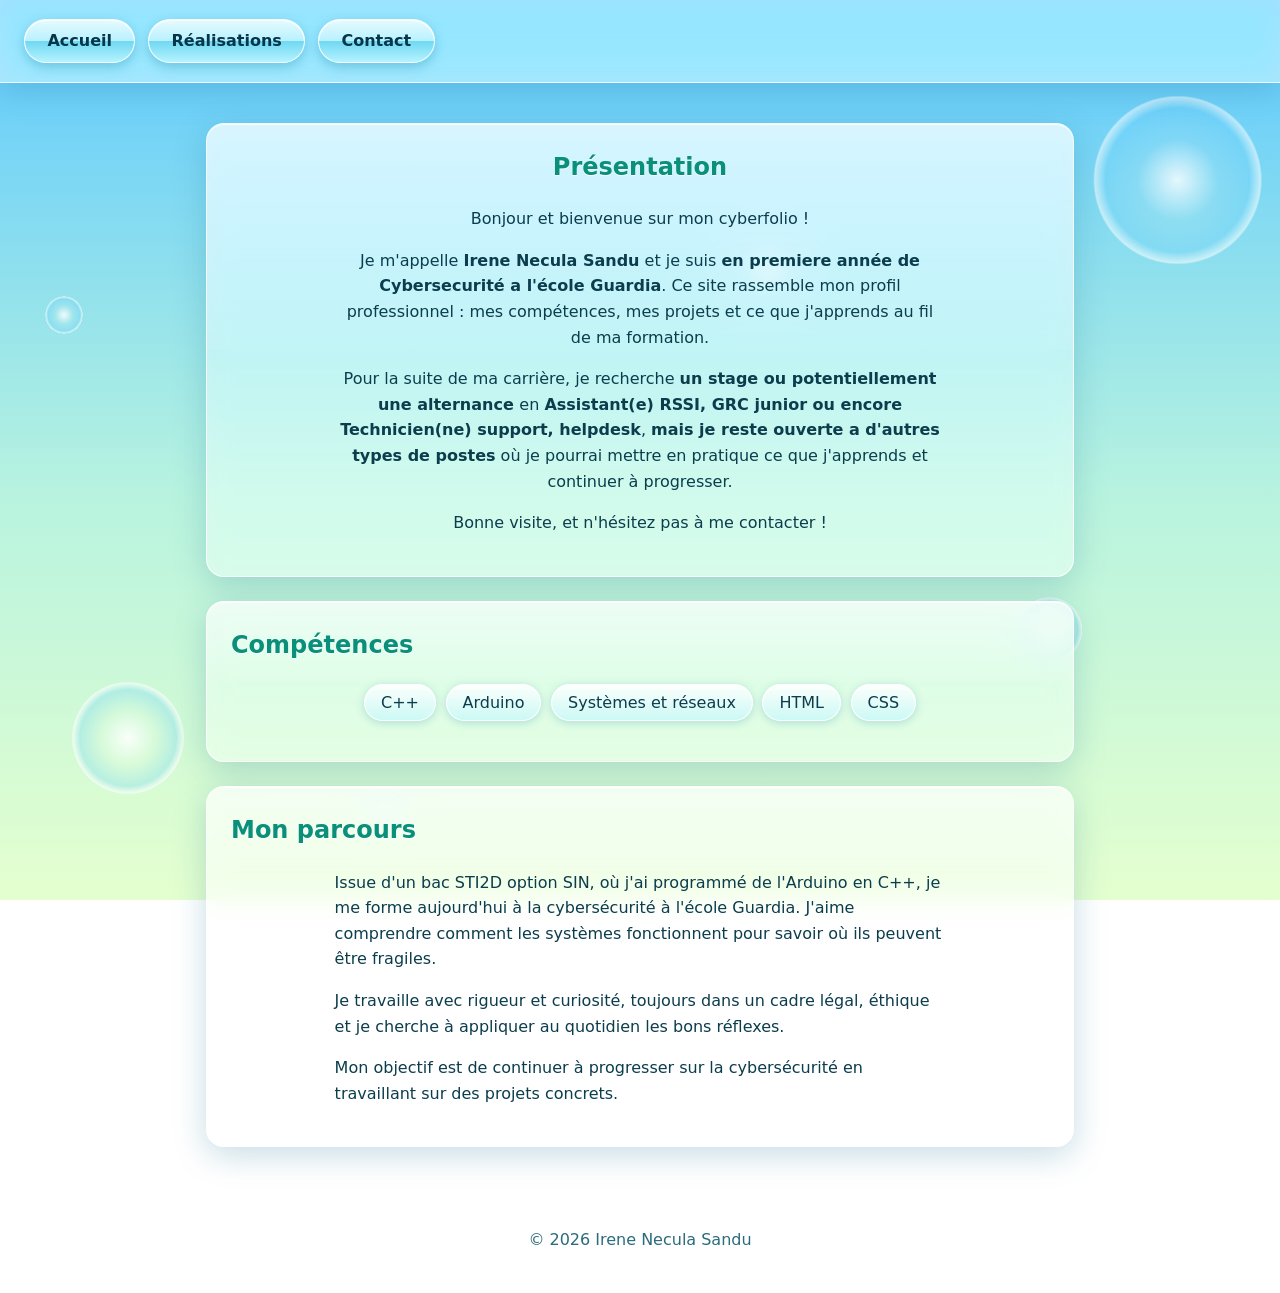
<file: index.html>
<!DOCTYPE html>
<html lang="fr">
<head>
  <meta charset="UTF-8">
  <meta name="viewport" content="width=device-width, initial-scale=1">
  <title>Irene Necula Sandu - Cybersécurité</title>
  <link rel="stylesheet" href="style.css">
  <script src="js/main.js"></script>
</head>

<dialog id="avertissement" aria-labelledby="avert-titre" aria-describedby="avert-texte">
  <p class="avert-etiquette">// ALERTE SYSTÈME</p>
  <h2 id="avert-titre" data-texte="ACCÈS À VOS RISQUES">ACCÈS À VOS RISQUES</h2>
  <p id="avert-texte">
    Vous êtes sur le point d'entrer dans un cyberfolio. Aucun virus ici,
    seulement des pétales, des bulles et une fâcheuse tendance à la bonne humeur.
    Voulez-vous continuer à vos risques et périls ?
  </p>
  <p class="avert-console" id="avert-console" aria-hidden="true"></p>
  <div class="avert-boutons">
    <button type="button" id="avert-oui">Continuer à mes risques et périls</button>
    <button type="button" id="avert-non">Quitter</button>
  </div>
  <p id="avert-refus" role="status" hidden></p>
</dialog>

<body>

  <header>
   
    <nav>
      <ul>
        <li><a href="index.html">Accueil</a></li>
        <li><a href="realisations.html">Réalisations</a></li>
        <li><a href="contact.html">Contact</a></li>
      </ul>
    </nav>
  </header>

  <main>
    <section>
      <h2>Présentation</h2>
      <p>Bonjour et bienvenue sur mon cyberfolio !</p>
    <p>
    Je m'appelle <strong>Irene Necula Sandu</strong> et je suis
    <strong>en premiere année de Cybersecurité a l'école Guardia</strong>.
    Ce site rassemble mon profil professionnel : mes compétences,
    mes projets et ce que j'apprends au fil de ma formation.
    </p>
    <p>
    Pour la suite de ma carrière, je recherche
    <strong>un stage ou potentiellement une alternance </strong> en
    <strong>Assistant(e) RSSI, GRC junior ou encore Technicien(ne) support, helpdesk</strong>,
    <strong>mais je reste ouverte a d'autres types de postes</strong>
    où je pourrai mettre en pratique ce que j'apprends et continuer à progresser.
    </p>
  <p>Bonne visite, et n'hésitez pas à me contacter !</p>
    </section>

    <section>
      <h2>Compétences</h2>
      <ul>
        <li>C++</li>
        <li>Arduino</li>
        <li>Systèmes et réseaux</li>
        <li>HTML</li>
        <li>CSS</li>
      </ul>
    </section>

    <section>
      <h2>Mon parcours</h2>
      <p>Issue d'un bac STI2D option SIN, où j'ai programmé de l'Arduino en C++,
      je me forme aujourd'hui à la cybersécurité à l'école Guardia. J'aime
      comprendre comment les systèmes fonctionnent pour savoir où ils peuvent
      être fragiles.</p>
      <p>Je travaille avec rigueur et curiosité, toujours dans un cadre légal,
      éthique et je cherche à appliquer au quotidien les bons réflexes.</p>
      <p>
      Mon objectif est de continuer à progresser sur
      la cybersécurité en travaillant sur des projets concrets.
      </p>
    </section>
  </main>

  <footer>
    <p>&copy; 2026 Irene Necula Sandu </p>
  </footer>

</body>
</html>

<div class="intro" aria-hidden="true">
  <div class="tourbillon">
    <span class="petale"></span>
    <span class="petale"></span>
    <span class="petale"></span>
    <span class="petale"></span>
    <span class="petale"></span>
    <span class="petale"></span>
    <span class="petale"></span>
    <span class="petale"></span>
    <span class="petale"></span>
    <span class="petale"></span>
    <span class="petale"></span>
    <span class="petale"></span>
    <span class="petale"></span>
    <span class="petale"></span>
    <span class="petale"></span>
    <span class="petale"></span>
    <span class="petale"></span>
    <span class="petale"></span>
    <span class="petale"></span>
    <span class="petale"></span>
    <span class="petale"></span>
    <span class="petale"></span>
    <span class="petale"></span>
    <span class="petale"></span>
  </div>
</div>
</file>
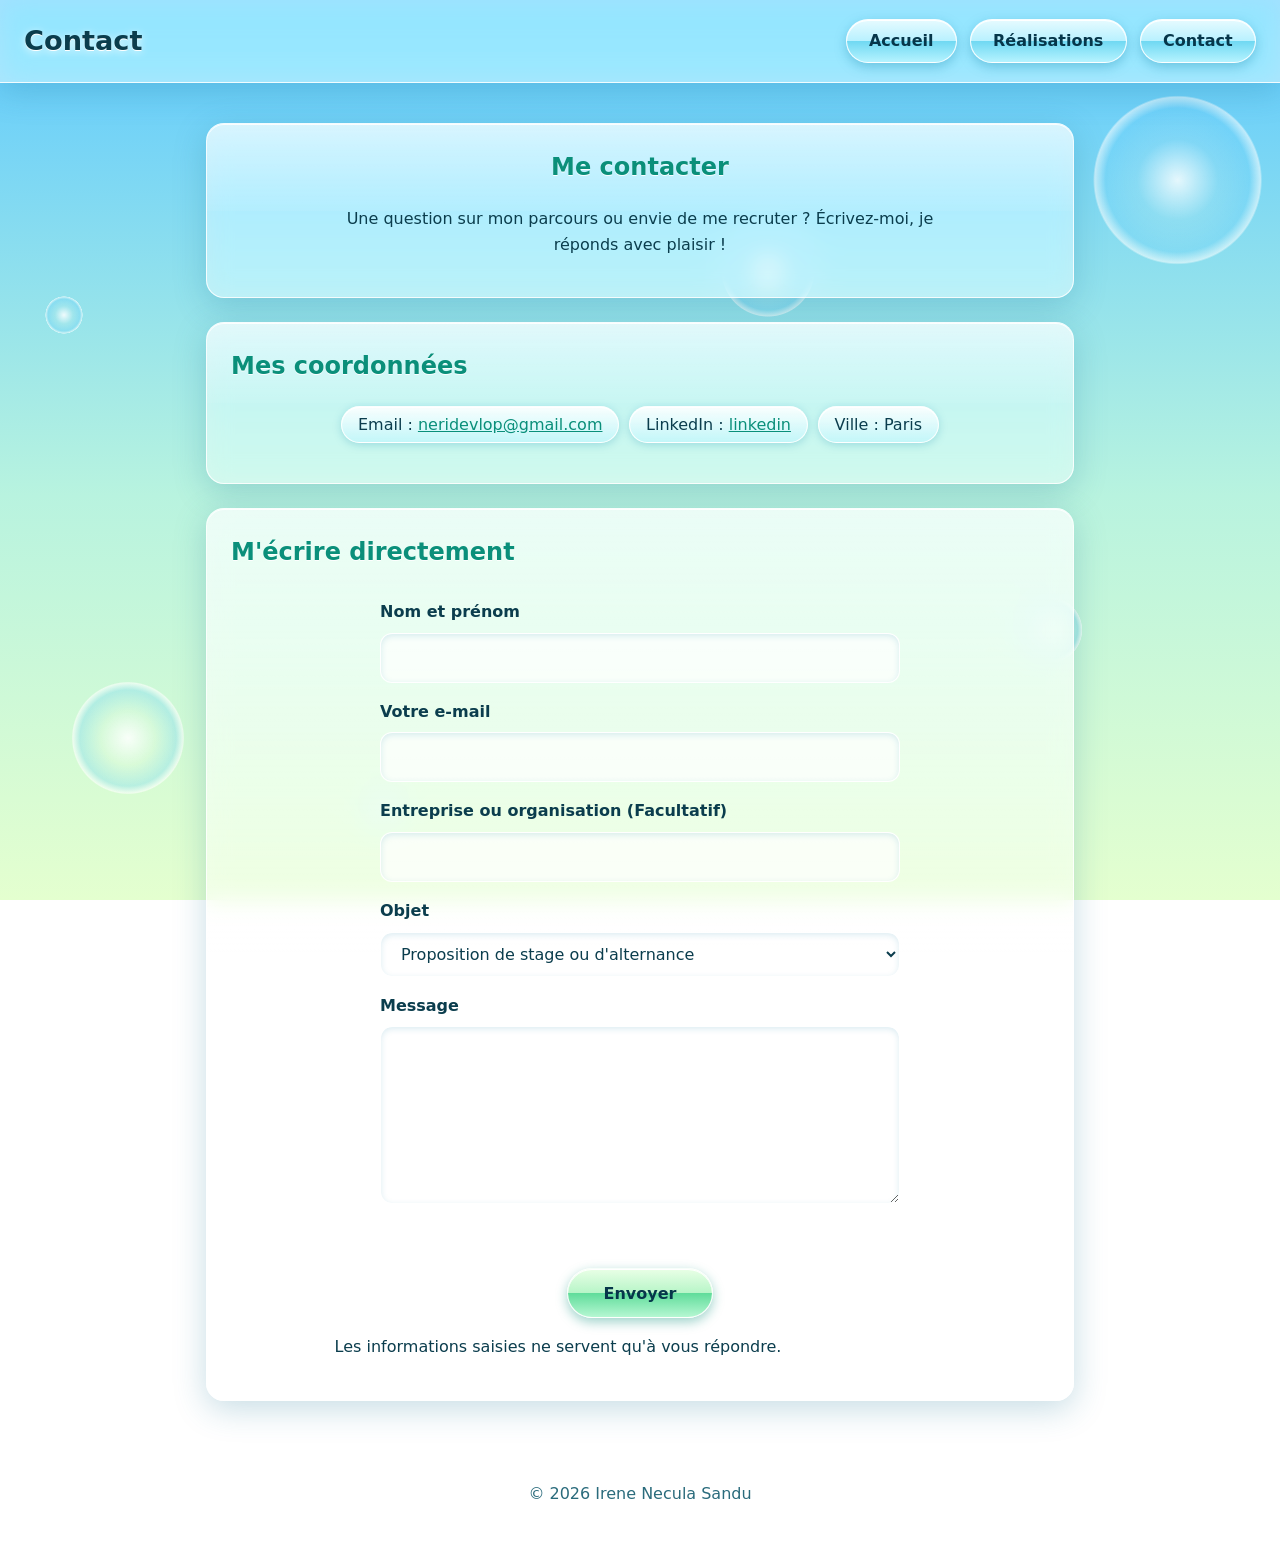
<file: contact.html>
<!DOCTYPE html>
<html lang="fr">
<head>
  <meta charset="UTF-8">
  <meta name="viewport" content="width=device-width, initial-scale=1">
  <title>Contact - Irene NECULA SANDU</title>
  <link rel="stylesheet" href="style.css">
  <script src="js/main.js"></script>
</head>

<body class="interne">

  <div class="intro" aria-hidden="true">
    <div class="tourbillon">
      <span class="petale"></span>
      <span class="petale"></span>
      <span class="petale"></span>
      <span class="petale"></span>
      <span class="petale"></span>
      <span class="petale"></span>
      <span class="petale"></span>
      <span class="petale"></span>
      <span class="petale"></span>
      <span class="petale"></span>
      <span class="petale"></span>
      <span class="petale"></span>
      <span class="petale"></span>
      <span class="petale"></span>
      <span class="petale"></span>
      <span class="petale"></span>
      <span class="petale"></span>
      <span class="petale"></span>
      <span class="petale"></span>
      <span class="petale"></span>
      <span class="petale"></span>
      <span class="petale"></span>
      <span class="petale"></span>
      <span class="petale"></span>
    </div>
  </div>


  <header>
    <h1>Contact</h1>
    <nav>
      <ul>
        <li><a href="index.html">Accueil</a></li>
        <li><a href="realisations.html">Réalisations</a></li>
        <li><a href="contact.html">Contact</a></li>
      </ul>
    </nav>
  </header>

  <main>
    <section>
      <h2>Me contacter</h2>
      <p>Une question sur mon parcours ou envie de me recruter ? Écrivez-moi, je réponds avec plaisir !</p>
    </section>

    <section>
      <h2>Mes coordonnées</h2>
      <ul>
        <li>Email : <a href="mailto:neridevlop@gmail.com">neridevlop@gmail.com</a></li>
        <li>LinkedIn : <a href="https://www.linkedin.com/in/irene-cybdefstudent/?locale=en">linkedin</a></li>
        <li>Ville : Paris</li>
      </ul>
    </section>

    <section>
  <h2>M'écrire directement</h2>
  <form action="https://formspree.io/f/xrpqryka" method="POST">

    <label for="nom">Nom et prénom</label>
    <input type="text" id="nom" name="nom" required autocomplete="name">

    <label for="email">Votre e-mail</label>
    <input type="email" id="email" name="email" required autocomplete="email">

    <label for="organisation">Entreprise ou organisation (Facultatif)</label>
    <input type="text" id="organisation" name="organisation" autocomplete="organization">

    <label for="objet">Objet</label>
    <select id="objet" name="objet">
      <option value="Proposition de stage ou alternance">Proposition de stage ou d'alternance</option>
      <option value="Proposition d'emploi">Proposition d'emploi</option>
      <option value="Question sur mon parcours">Question sur mon parcours</option>
      <option value="Autre">Autre</option>
    </select>

    <label for="message">Message</label>
    <textarea id="message" name="message" rows="6" required></textarea>

    <!-- Champ piège anti-spam : les humains ne le voient pas -->
    <div class="piege" aria-hidden="true">
      <label for="gotcha">Ne pas remplir</label>
      <input type="text" id="gotcha" name="_gotcha" tabindex="-1" autocomplete="off">
    </div>
      <p id="retour" role="status"></p>
      <button type="submit">Envoyer</button>
    </form>
    <p>Les informations saisies ne servent qu'à vous répondre.</p>
  </section>


  </main>

  <footer>
    <p>&copy; 2026 Irene Necula Sandu </p>
  </footer>

</body>
</html>
</file>
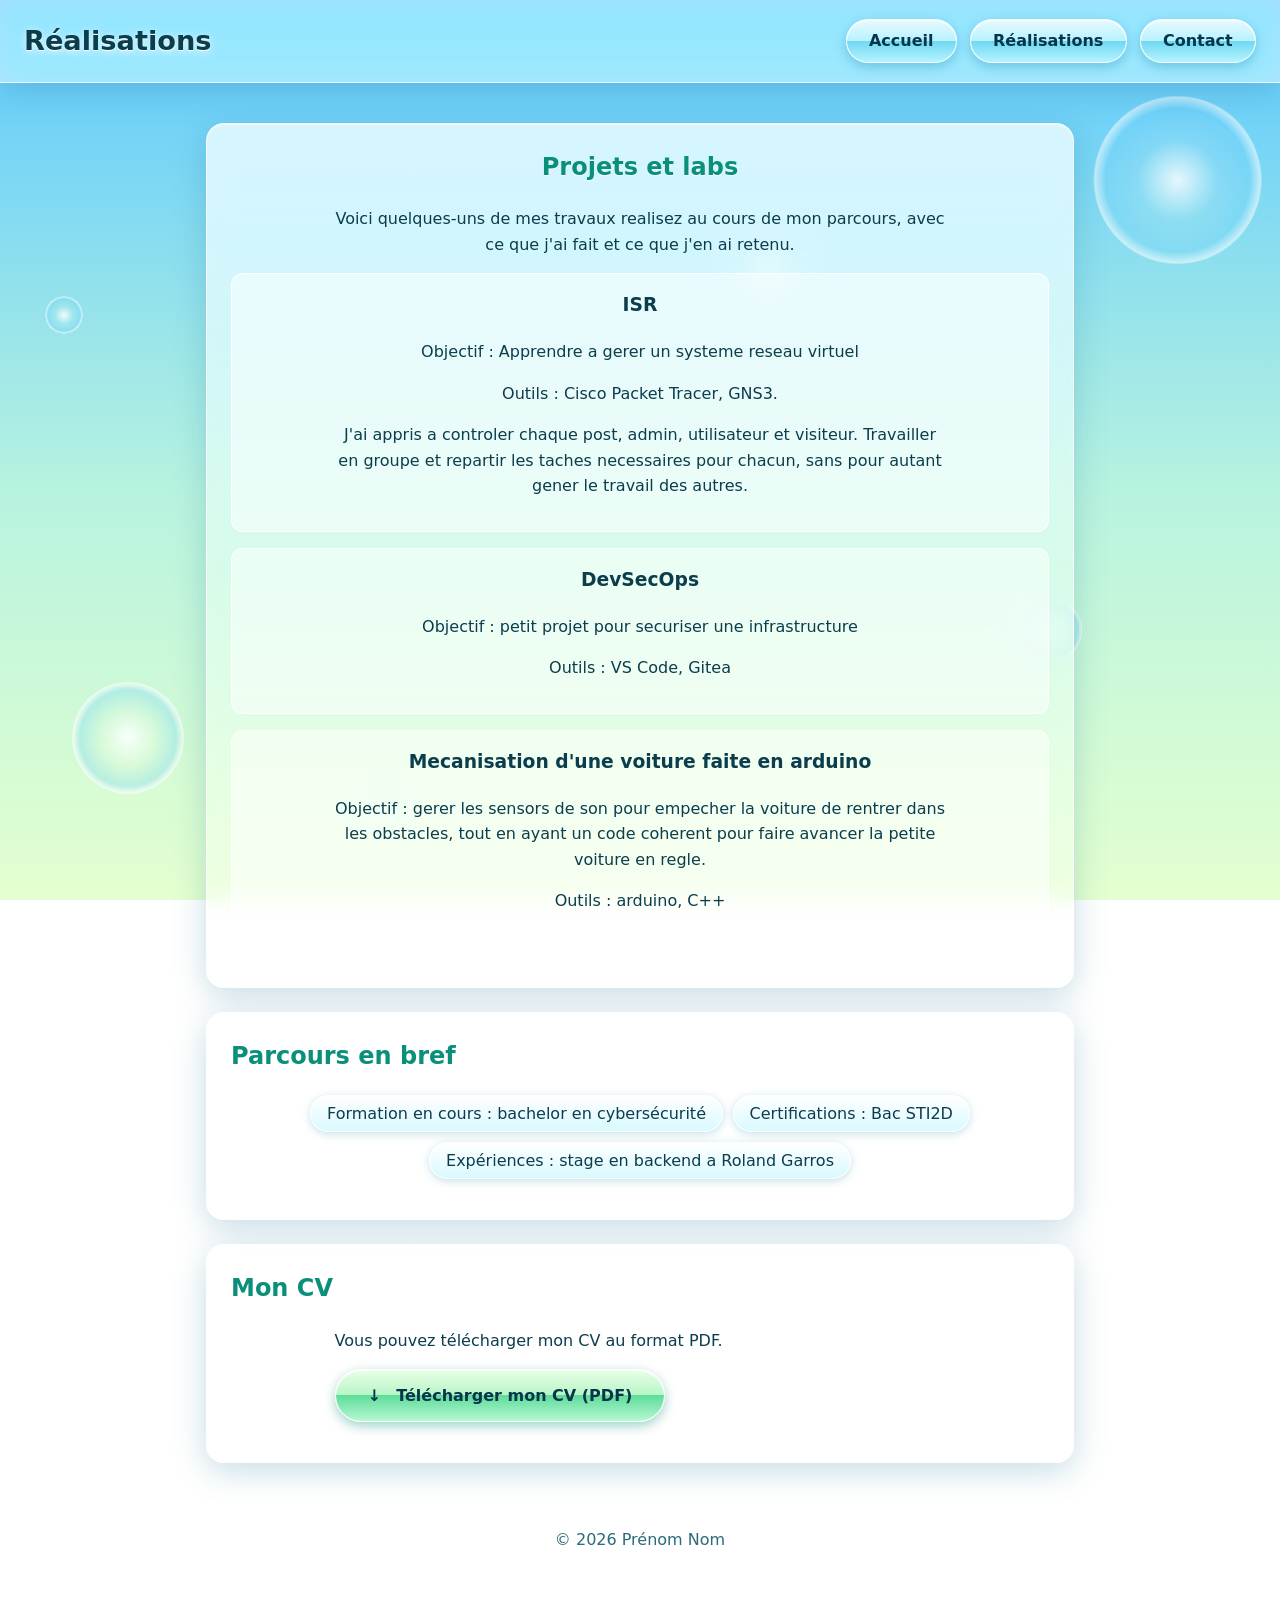
<file: realisations.html>
<!DOCTYPE html>
<html lang="fr">
<head>
  <meta charset="UTF-8">
  <meta name="viewport" content="width=device-width, initial-scale=1">
  <title>Réalisations - Irene NECULA SANDU</title>
  <link rel="stylesheet" href="style.css">
  <script src="js/main.js"></script>
</head>

<body class="interne">

  <div class="intro" aria-hidden="true">
    <div class="tourbillon">
      <span class="petale"></span>
      <span class="petale"></span>
      <span class="petale"></span>
      <span class="petale"></span>
      <span class="petale"></span>
      <span class="petale"></span>
      <span class="petale"></span>
      <span class="petale"></span>
      <span class="petale"></span>
      <span class="petale"></span>
      <span class="petale"></span>
      <span class="petale"></span>
      <span class="petale"></span>
      <span class="petale"></span>
      <span class="petale"></span>
      <span class="petale"></span>
      <span class="petale"></span>
      <span class="petale"></span>
      <span class="petale"></span>
      <span class="petale"></span>
      <span class="petale"></span>
      <span class="petale"></span>
      <span class="petale"></span>
      <span class="petale"></span>
    </div>
  </div>


  <header>
    <h1>Réalisations</h1>
    <nav>
      <ul>
        <li><a href="index.html">Accueil</a></li>
        <li><a href="realisations.html">Réalisations</a></li>
        <li><a href="contact.html">Contact</a></li>
      </ul>
    </nav>
  </header>

  <main>
    <section>
      <h2>Projets et labs</h2>
      <p>Voici quelques-uns de mes travaux realisez au cours de mon parcours, avec ce que j'ai fait et ce que j'en ai retenu.</p>

      <article>
        <h3> ISR </h3>
        <p>Objectif : Apprendre a gerer un systeme reseau virtuel</p>
        <p>Outils : Cisco Packet Tracer, GNS3. </p>
        <p>J'ai appris a controler chaque post, admin, utilisateur et visiteur. 
            Travailler en groupe et repartir les taches necessaires pour chacun,
            sans pour autant gener le travail des autres. </p>
    
      </article>

      <article>
        <h3>DevSecOps</h3>
        <p>Objectif : petit projet pour securiser une infrastructure</p>
        <p>Outils : VS Code, Gitea </p>
        <p></p>
       
      </article>

      <article>
        <h3>Mecanisation d'une voiture faite en arduino</h3>
        <p>Objectif : gerer les sensors de son pour empecher la voiture de rentrer dans les obstacles, 
          tout en ayant un code coherent pour faire avancer la petite voiture en regle.</p>
        <p>Outils : arduino, C++ </p>
        <p></p>
      </article>
    </section>

    <section>
      <h2>Parcours en bref</h2>
      <ul>
        <li>Formation en cours : bachelor en cybersécurité</li>
        <li>Certifications : Bac STI2D</li>
        <li>Expériences : stage en backend a Roland Garros </li>
      </ul>
    </section>

    <section>
  <h2>Mon CV</h2>
  <p>Vous pouvez télécharger mon CV au format PDF.</p>
  <p>
    <a class="bouton-cv" href="https://canva.link/r7lfx9baremulqx" download type="application/pdf">
      Télécharger mon CV (PDF)
    </a>
  </p>
   </section>
  

  <footer>
    <p>&copy; 2026 Prénom Nom</p>
  </footer>

</body>
</html>
</file>
<file: style.css>
/* Style Frutiger Aero pour tout le site */

:root {
  --texte: #0b3d4d;
  --accent: #0a8f7a;
  --ciel-haut: #5cc8ff;
  --ciel-milieu: #b8f3df;
  --ciel-bas: #e4ffcf;
  --verre: rgba(255, 255, 255, 0.45);
  --verre-bord: rgba(255, 255, 255, 0.85);
  --ombre: 0 8px 32px rgba(31, 120, 150, 0.25);
}

/* ===== Base ===== */
* {
  box-sizing: border-box;
}

html {
  scroll-behavior: smooth;
}

body {
  margin: 0;
  min-height: 100vh;
  font-family: "Segoe UI", system-ui, -apple-system, Roboto, sans-serif;
  line-height: 1.6;
  color: var(--texte);
  background: linear-gradient(180deg, var(--ciel-haut) 0%, var(--ciel-milieu) 55%, var(--ciel-bas) 100%) fixed;
}

/* ===== Bulles brillantes qui flottent en fond ===== */
body::before,
body::after {
  content: "";
  position: fixed;
  inset: 0;
  z-index: -1;
  pointer-events: none;
}

body::before {
  background:
    radial-gradient(circle 60px at 10% 82%, rgba(255,255,255,0.85) 0, rgba(255,255,255,0.1) 45%, rgba(110,210,255,0.3) 80%, rgba(255,255,255,0.6) 92%, transparent 94%),
    radial-gradient(circle 35px at 82% 70%, rgba(255,255,255,0.85) 0, rgba(255,255,255,0.1) 45%, rgba(110,210,255,0.3) 80%, rgba(255,255,255,0.6) 92%, transparent 94%),
    radial-gradient(circle 90px at 92% 20%, rgba(255,255,255,0.8) 0, rgba(255,255,255,0.08) 45%, rgba(110,210,255,0.25) 80%, rgba(255,255,255,0.55) 92%, transparent 94%);
  animation: flotter 9s ease-in-out infinite;
}

body::after {
  background:
    radial-gradient(circle 25px at 30% 90%, rgba(255,255,255,0.85) 0, rgba(255,255,255,0.1) 45%, rgba(110,210,255,0.3) 80%, rgba(255,255,255,0.6) 92%, transparent 94%),
    radial-gradient(circle 50px at 60% 30%, rgba(255,255,255,0.8) 0, rgba(255,255,255,0.08) 45%, rgba(110,210,255,0.25) 80%, rgba(255,255,255,0.55) 92%, transparent 94%),
    radial-gradient(circle 20px at 5% 35%, rgba(255,255,255,0.85) 0, rgba(255,255,255,0.1) 45%, rgba(110,210,255,0.3) 80%, rgba(255,255,255,0.6) 92%, transparent 94%);
  animation: flotter 13s ease-in-out infinite reverse;
}

/* ===== En-tête en verre + menu en ligne ===== */
header {
  display: flex;
  flex-wrap: wrap;
  align-items: center;
  justify-content: space-between;
  gap: 1rem;
  padding: 1.2rem 1.5rem;
  background: var(--verre);
  backdrop-filter: blur(14px) saturate(1.4);
  -webkit-backdrop-filter: blur(14px) saturate(1.4);
  border-bottom: 1px solid var(--verre-bord);
  box-shadow: var(--ombre);
}

header h1 {
  margin: 0;
  font-size: 1.7rem;
  text-shadow: 0 1px 0 #fff, 0 2px 8px rgba(255, 255, 255, 0.8);
}

nav ul {
  display: flex;
  flex-wrap: wrap;
  gap: 0.8rem;
  margin: 0;
  padding: 0;
  list-style: none;
}

/* Boutons glossy */
nav a {
  position: relative;
  display: inline-block;
  padding: 0.5rem 1.4rem;
  color: #06364a;
  font-weight: 600;
  text-decoration: none;
  border-radius: 999px;
  border: 1px solid rgba(255, 255, 255, 0.9);
  background: linear-gradient(180deg, #e6fbff 0%, #b9f1ff 49%, #6fd8f2 50%, #b5f3ff 100%);
  box-shadow: 0 4px 12px rgba(20, 130, 170, 0.35), inset 0 1px 0 #fff;
  transition: transform 0.25s ease, box-shadow 0.25s ease, filter 0.25s ease;
}

nav a:hover,
nav a:focus-visible {
  transform: translateY(-3px) scale(1.04);
  filter: brightness(1.08) saturate(1.2);
  box-shadow: 0 8px 20px rgba(20, 130, 170, 0.45), inset 0 1px 0 #fff;
}

nav a:active {
  transform: translateY(0) scale(0.98);
}

/* ===== Contenu principal ===== */
main {
  max-width: 900px;
  margin: 0 auto;
  padding: 1rem;
}

/* Cartes en verre avec reflet */
section {
  position: relative;
  isolation: isolate;
  overflow: hidden;
  margin: 1.5rem 0;
  padding: 1.5rem;
  background: var(--verre);
  backdrop-filter: blur(12px) saturate(1.3);
  -webkit-backdrop-filter: blur(12px) saturate(1.3);
  border: 1px solid var(--verre-bord);
  border-radius: 18px;
  box-shadow: var(--ombre), inset 0 1px 0 rgba(255, 255, 255, 0.9);
  transition: transform 0.35s ease, box-shadow 0.35s ease;
}

section::before {
  content: "";
  position: absolute;
  inset: 0 0 50% 0;
  z-index: -1;
  background: linear-gradient(180deg, rgba(255, 255, 255, 0.55), rgba(255, 255, 255, 0.05));
  pointer-events: none;
}

section:hover {
  transform: translateY(-4px);
  box-shadow: 0 14px 40px rgba(31, 120, 150, 0.32), inset 0 1px 0 rgba(255, 255, 255, 0.9);
}

main section:first-child {
  text-align: center;
}

main p {
  max-width: 60ch;
  margin-left: auto;
  margin-right: auto;
}

h2 {
  margin-top: 0;
  color: var(--accent);
  text-shadow: 0 1px 0 rgba(255, 255, 255, 0.9);
}

h3 {
  margin-top: 0;
}

a {
  color: var(--accent);
}

/* Compétences en pastilles brillantes */
section ul {
  display: flex;
  flex-wrap: wrap;
  gap: 0.6rem;
  padding: 0;
  list-style: none;
  justify-content: center;
}

section ul li {
  padding: 0.3rem 1rem;
  border-radius: 999px;
  border: 1px solid rgba(255, 255, 255, 0.9);
  background: linear-gradient(180deg, rgba(255,255,255,0.9), rgba(190, 245, 255, 0.6));
  box-shadow: 0 2px 8px rgba(20, 130, 170, 0.25), inset 0 1px 0 #fff;
  transition: transform 0.2s ease;
}

section ul li:hover {
  transform: translateY(-2px) scale(1.06);
}

/* Réalisations */
article {
  padding: 1rem;
  margin-bottom: 1rem;
  background: rgba(255, 255, 255, 0.5);
  border: 1px solid var(--verre-bord);
  border-radius: 12px;
}

/* ===== Pied de page ===== */
footer {
  text-align: center;
  padding: 1.5rem 1rem;
  color: #2a6b7c;
}

/* ===== Animation d'arrivée (page d'accueil) ===== */
.intro {
  position: fixed;
  inset: 0;
  z-index: 10;
  overflow: hidden;
  background:
    radial-gradient(circle at 50% 50%, rgba(255, 255, 255, 0.85), transparent 45%),
    linear-gradient(180deg, var(--ciel-haut) 0%, var(--ciel-milieu) 60%, var(--ciel-bas) 100%);
  animation: disparition 0.5s ease-in 0.5s forwards;
}

/* Un seul tourbillon de pétales : il tourne et respire */
.tourbillon {
  position: absolute;
  top: 50%;
  left: 50%;
  width: 0;
  height: 0;
  animation:
    tourner 2s linear infinite,
    respirer 1.5s ease-in-out infinite;
}

/* Halo lumineux au centre, comme une bulle */
.tourbillon::before {
  content: "";
  position: absolute;
  top: -90px;
  left: -90px;
  width: 180px;
  height: 180px;
  border-radius: 50%;
  background: radial-gradient(circle, rgba(255, 255, 255, 0.95) 0%, rgba(150, 235, 255, 0.4) 55%, transparent 70%);
}

/* Pétales glossy placés sur la spirale grâce à --i */
.petale {
  position: absolute;
  top: 0;
  left: 0;
  width: 16px;
  height: 22px;
  margin: -11px 0 0 -8px;
  background: linear-gradient(135deg, #ffffff 0%, #ffc2d9 35%, #f06fa0 100%);
  border-radius: 100% 0 100% 0;
  box-shadow: inset 0 0 5px rgba(255, 255, 255, 0.9), 0 0 10px rgba(255, 120, 170, 0.55);
  transform: rotate(calc(var(--i) * 30deg)) translateX(calc(var(--i) * 9px));
  opacity: 0;
  animation: naissance 0.3s cubic-bezier(0.34, 1.56, 0.64, 1) calc(var(--i) * 0.1s) both;
}

.petale:nth-child(3n)   { background: linear-gradient(135deg, #ffffff 0%, #ffe0ec 40%, #ffa8c8 100%); }
.petale:nth-child(3n+1) { background: linear-gradient(135deg, #ffffff 0%, #ff9fc3 35%, #e0508a 100%); }

.petale:nth-child(1)  { --i: 1; }
.petale:nth-child(2)  { --i: 2; }
.petale:nth-child(3)  { --i: 3; }
.petale:nth-child(4)  { --i: 4; }
.petale:nth-child(5)  { --i: 5; }
.petale:nth-child(6)  { --i: 6; }
.petale:nth-child(7)  { --i: 7; }
.petale:nth-child(8)  { --i: 8; }
.petale:nth-child(9)  { --i: 9; }
.petale:nth-child(10) { --i: 10; }
.petale:nth-child(11) { --i: 11; }
.petale:nth-child(12) { --i: 12; }
.petale:nth-child(13) { --i: 13; }
.petale:nth-child(14) { --i: 14; }
.petale:nth-child(15) { --i: 15; }
.petale:nth-child(16) { --i: 16; }
.petale:nth-child(17) { --i: 17; }
.petale:nth-child(18) { --i: 18; }
.petale:nth-child(19) { --i: 19; }
.petale:nth-child(20) { --i: 20; }
.petale:nth-child(21) { --i: 21; }
.petale:nth-child(22) { --i: 22; }
.petale:nth-child(23) { --i: 23; }
.petale:nth-child(24) { --i: 24; }

/* Le contenu arrive en douceur, l'un après l'autre */
body.accueil header { animation: apparition 1s ease 4.3s both; }
body.accueil main   { animation: apparition 1s ease 4.5s both; }
body.accueil footer { animation: apparition 1s ease 4.7s both; }

/* ===== Mouvements ===== */
@keyframes tourner {
  to { rotate: 360deg; }
}

@keyframes respirer {
  0%, 100% { scale: 1; }
  50%      { scale: 1.1; }
}

@keyframes naissance {
  from { opacity: 0; scale: 0.2; }
  to   { opacity: 1; scale: 1; }
}

@keyframes flotter {
  0%, 100% { transform: translateY(0); }
  50%      { transform: translateY(-35px); }
}

@keyframes disparition {
  to {
    opacity: 0;
    scale: 1.15;
    filter: blur(10px);
    visibility: hidden;
  }
}

@keyframes apparition {
  from { opacity: 0; transform: translateY(20px); }
  to   { opacity: 1; transform: translateY(0); }
}

/* ===== Intro courte (environ 1,4 s) : pages Réalisations et Contact ===== */
body.interne .intro {
  animation: disparition 1.4s ease-in 1s forwards;
}

body.interne .tourbillon {
  animation:
    tourner 2s linear infinite,
    respirer 1s ease-in-out infinite;
}

body.interne .petale {
  animation: naissance 0.3s cubic-bezier(0.34, 1.56, 0.64, 1) calc(var(--i) * 0.03s) both;
}

/* Le contenu arrive en douceur, l'un après l'autre */
body.accueil header { animation: apparition 0.5s ease 1.1s both; }
body.accueil main   { animation: apparition 0.5s ease 1.2s both; }
body.accueil footer { animation: apparition 0.5s ease 1.3s both; }

/* Respect des personnes qui désactivent les animations */
@media (prefers-reduced-motion: reduce) {
  .intro { display: none; }
  body::before,
  body::after { animation: none; }
  body.accueil header,
  body.accueil main,
  body.accueil footer { animation: none; }
  section,
  nav a,
  section ul li { transition: none; }
    body.interne header,
  body.interne main,
  body.interne footer { animation: none; }
    #avertissement,
  #avertissement *,
  #avertissement *::before,
  #avertissement *::after { animation: none; }
    .bouton-cv { transition: none; }
}

/* ===== Formulaire (style Frutiger Aero) ===== */
form {
  display: flex;
  flex-direction: column;
  gap: 0.5rem;
  max-width: 520px;
  margin: 0 auto;
  text-align: left;
}

label {
  font-weight: 600;
  margin-top: 0.5rem;
}

input,
select,
textarea {
  width: 100%;
  padding: 0.7rem 1rem;
  font: inherit;
  color: var(--texte);
  background: rgba(255, 255, 255, 0.7);
  border: 1px solid rgba(255, 255, 255, 0.9);
  border-radius: 12px;
  box-shadow: inset 0 2px 6px rgba(20, 130, 170, 0.15);
  transition: box-shadow 0.25s ease, background 0.25s ease;
}

input:focus,
select:focus,
textarea:focus {
  outline: none;
  background: #fff;
  box-shadow: 0 0 0 3px rgba(95, 220, 154, 0.6), inset 0 2px 6px rgba(20, 130, 170, 0.1);
}

button[type="submit"] {
  align-self: center;
  margin-top: 1rem;
  padding: 0.7rem 2.2rem;
  font: inherit;
  font-weight: 600;
  color: #06364a;
  cursor: pointer;
  border: 1px solid rgba(255, 255, 255, 0.9);
  border-radius: 999px;
  background: linear-gradient(180deg, #e9ffe6 0%, #b8f5c8 49%, #5fdc9a 50%, #b5f7d2 100%);
  box-shadow: 0 4px 12px rgba(10, 143, 122, 0.4), inset 0 1px 0 #fff;
  transition: transform 0.25s ease, filter 0.25s ease;
}

button[type="submit"]:hover,
button[type="submit"]:focus-visible {
  transform: translateY(-3px) scale(1.04);
  filter: brightness(1.08);
}

/* Champ anti-spam invisible */
.piege {
  position: absolute;
  left: -9999px;
}

/* ===== Page d'avertissement : ambiance sombre, très différente du site ===== */

/* Tant que le visiteur n'a pas choisi, les animations du site attendent */
html.en-attente .intro,
html.en-attente .intro *,
html.en-attente header,
html.en-attente main,
html.en-attente footer {
  animation-play-state: paused;
}

#avertissement {
  position: fixed;
  width: min(92vw, 560px);
  max-height: 92vh;
  padding: 2rem 1.6rem;
  overflow: hidden;
  color: #c8ffe0;
  font-family: "Cascadia Mono", Consolas, "Courier New", monospace;
  background: #05070a;
  border: 1px solid #1fdc82;
  border-radius: 6px;
  box-shadow:
    0 0 0 1px rgba(255, 59, 92, 0.35),
    0 0 40px rgba(31, 220, 130, 0.35),
    inset 0 0 60px rgba(31, 220, 130, 0.07);
  animation: avert-entree 0.5s ease both;
}

#avertissement::backdrop {
  background:
    repeating-linear-gradient(0deg, rgba(255, 255, 255, 0.03) 0 1px, transparent 1px 3px),
    radial-gradient(circle at 50% 40%, #0b1a14 0%, #020304 75%);
}

/* Lignes de balayage façon vieil écran */
#avertissement::after {
  content: "";
  position: absolute;
  inset: 0;
  pointer-events: none;
  background: repeating-linear-gradient(0deg, rgba(0, 0, 0, 0.25) 0 1px, transparent 1px 3px);
}

.avert-etiquette {
  margin: 0 0 0.5rem;
  color: #ff3b5c;
  font-size: 0.8rem;
  letter-spacing: 0.25em;
  animation: avert-clignote 1.4s steps(2) infinite;
}

#avertissement h2 {
  position: relative;
  margin: 0 0 1rem;
  color: #3dff9a;
  font-size: clamp(1.4rem, 6vw, 2.1rem);
  letter-spacing: 0.05em;
  text-shadow: 0 0 12px rgba(61, 255, 154, 0.7);
}

/* Effet « glitch » : deux copies décalées, rouge et bleue */
#avertissement h2::before,
#avertissement h2::after {
  content: attr(data-texte);
  position: absolute;
  inset: 0;
  pointer-events: none;
  text-shadow: none;
}

#avertissement h2::before {
  color: #ff3b5c;
  animation: avert-glitch-haut 3s steps(1) infinite;
}

#avertissement h2::after {
  color: #3dd6ff;
  animation: avert-glitch-bas 3s steps(1) infinite;
}

#avert-texte {
  margin: 0 0 1rem;
  line-height: 1.6;
}

.avert-console {
  min-height: 5.5rem;
  margin: 0 0 0.5rem;
  color: #3dff9a;
  font-size: 0.85rem;
  white-space: pre-line;
}

.avert-boutons {
  display: flex;
  flex-wrap: wrap;
  gap: 0.8rem;
  margin-top: 1.2rem;
}

.avert-boutons button {
  padding: 0.7rem 1.1rem;
  font: inherit;
  font-size: 0.9rem;
  cursor: pointer;
  border-radius: 4px;
  transition: transform 0.2s ease, box-shadow 0.2s ease, background 0.2s ease;
}

.avert-boutons button:focus-visible {
  outline: 2px dashed #fff;
  outline-offset: 3px;
}

#avert-oui {
  color: #05070a;
  font-weight: 700;
  background: #3dff9a;
  border: 1px solid #3dff9a;
  box-shadow: 0 0 14px rgba(61, 255, 154, 0.5);
}

#avert-oui:hover,
#avert-oui:focus-visible {
  transform: translateY(-2px);
  box-shadow: 0 0 26px rgba(61, 255, 154, 0.9);
}

#avert-non {
  color: #ff3b5c;
  background: transparent;
  border: 1px solid #ff3b5c;
}

#avert-non:hover,
#avert-non:focus-visible {
  background: rgba(255, 59, 92, 0.15);
}

#avert-refus {
  margin: 1rem 0 0;
  color: #ff3b5c;
}

/* Sortie en fondu quand on accepte */
#avertissement.sortie {
  animation: avert-sortie 0.45s ease forwards;
}

#avertissement.sortie::backdrop {
  animation: avert-fond 0.45s ease forwards;
}

@keyframes avert-entree {
  from { opacity: 0; transform: scale(0.94); filter: blur(4px); }
  to   { opacity: 1; transform: scale(1);    filter: blur(0); }
}

@keyframes avert-sortie {
  to { opacity: 0; transform: scale(1.04); filter: blur(6px); }
}

@keyframes avert-fond {
  to { opacity: 0; }
}

@keyframes avert-clignote {
  50% { opacity: 0.25; }
}

@keyframes avert-glitch-haut {
  0%, 90%, 100% { clip-path: inset(0 0 100% 0); transform: none; }
  92% { clip-path: inset(10% 0 55% 0); transform: translateX(-4px); }
  96% { clip-path: inset(55% 0 15% 0); transform: translateX(3px); }
}

@keyframes avert-glitch-bas {
  0%, 91%, 100% { clip-path: inset(0 0 100% 0); transform: none; }
  93% { clip-path: inset(40% 0 30% 0); transform: translateX(4px); }
  97% { clip-path: inset(5% 0 70% 0); transform: translateX(-3px); }
}

/* ===== Bouton de téléchargement du CV ===== */
.bouton-cv {
  display: inline-block;
  padding: 0.8rem 2rem;
  color: #06364a;
  font-weight: 700;
  text-decoration: none;
  border: 1px solid rgba(255, 255, 255, 0.9);
  border-radius: 999px;
  background: linear-gradient(180deg, #e9ffe6 0%, #b8f5c8 49%, #5fdc9a 50%, #b5f7d2 100%);
  box-shadow: 0 4px 12px rgba(10, 143, 122, 0.4), inset 0 1px 0 #fff;
  transition: transform 0.25s ease, filter 0.25s ease, box-shadow 0.25s ease;
}

.bouton-cv::before {
  content: "\2193";
  margin-right: 0.6rem;
}

.bouton-cv:hover,
.bouton-cv:focus-visible {
  transform: translateY(-3px) scale(1.04);
  filter: brightness(1.08);
  box-shadow: 0 8px 20px rgba(10, 143, 122, 0.5), inset 0 1px 0 #fff;
}
</file>
